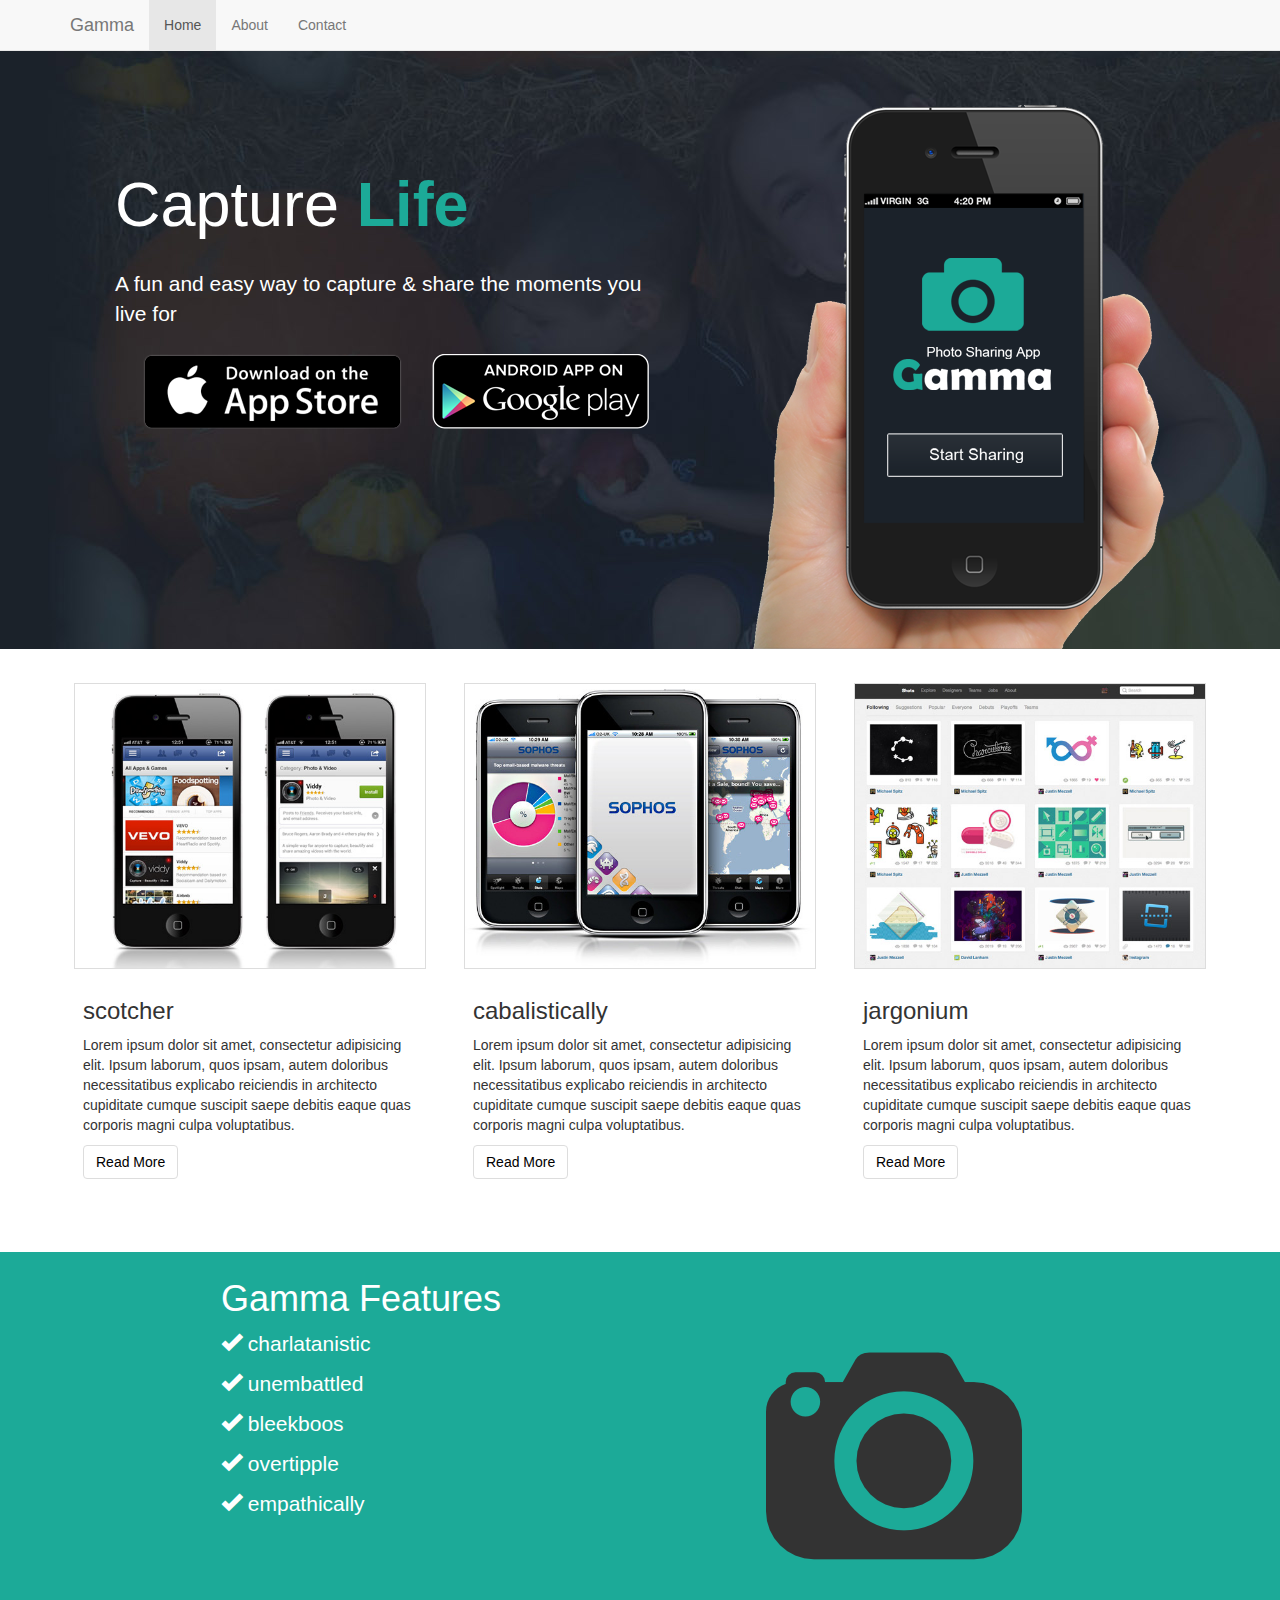
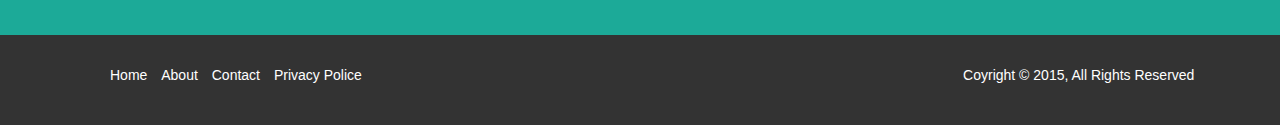
<file: index.html>
<!DOCTYPE html>
<html lang="en">

<head>
    <meta charset="UTF-8">
    <title>Gamma</title>
    <link rel="stylesheet" href="https://maxcdn.bootstrapcdn.com/bootstrap/3.3.7/css/bootstrap.min.css" integrity="sha384-BVYiiSIFeK1dGmJRAkycuHAHRg32OmUcww7on3RYdg4Va+PmSTsz/K68vbdEjh4u" crossorigin="anonymous">
    <link rel="stylesheet" type="text/css" href="styles.css">
</head>

<body>
    <nav class="navbar navbar-default navbar-fixed-top">
        <div class="container">
            <!-- Brand and toggle get grouped for better mobile display -->
            <div class="navbar-header">
                <a class="navbar-brand" href="#">Gamma</a>
            </div>
            <!-- Collect the nav links, forms, and other content for toggling -->
            <div class="collapse navbar-collapse" id="bs-example-navbar-collapse-1">
                <ul class="nav navbar-nav">
                    <li class="active"><a href="#">Home<span class="sr-only">(current)</span></a></li>
                    <li><a href="#">About</a></li>
                    <li><a href="#">Contact</a></li>
                </ul>
            </div>
            <!-- /.navbar-collapse -->
        </div>
        <!-- /.container-fluid -->
    </nav>
    <div class="cover ">
        <div class="container">
            <div class="row">
                <div class="col-md-7 jumbotron">
                    <h1>Capture <strong>Life</strong></h1><br>
                    <p>A fun and easy way to capture & share the moments you live for </p>
                    <div class="logos-container col-xs-12">
                        <img class="apple-btn" src="img/icon_app_store.png">
                        <img class="google-btn" src="img/icon_google_play.png">
                    </div>
                </div>
                <div class="img-container col-md-5">
                    <img src="img/site_phone.png">
                </div>
            </div>
        </div>
    </div>
    <div class="block2">
        <div class="container">
            <div class="row">
                <div class="col-md-4">
                    <div class="apps thumbnail">
                        <img src="img/demo1.jpg" alt="...">
                        <div class="caption">
                            <h3>scotcher</h3>
                            <p>Lorem ipsum dolor sit amet, consectetur adipisicing elit. Ipsum laborum, quos ipsam, autem doloribus necessitatibus explicabo reiciendis in architecto cupiditate cumque suscipit saepe debitis eaque quas corporis magni culpa voluptatibus.</p>
                            <p><a href="#" class="btn btn-primary" role="button">Read More</a> </p>
                        </div>
                    </div>
                </div>
                <div class="col-md-4">
                    <div class="apps thumbnail">
                        <img src="img/demo2.jpg" alt="...">
                        <div class="caption">
                            <h3>cabalistically</h3>
                            <p>Lorem ipsum dolor sit amet, consectetur adipisicing elit. Ipsum laborum, quos ipsam, autem doloribus necessitatibus explicabo reiciendis in architecto cupiditate cumque suscipit saepe debitis eaque quas corporis magni culpa voluptatibus.</p>
                            <p><a href="#" class="btn btn-primary" role="button">Read More</a> </p>
                        </div>
                    </div>
                </div>
                <div class="col-md-4">
                    <div class="apps thumbnail">
                        <img src="img/demo3.jpg" alt="...">
                        <div class="caption">
                            <h3>jargonium</h3>
                            <p>Lorem ipsum dolor sit amet, consectetur adipisicing elit. Ipsum laborum, quos ipsam, autem doloribus necessitatibus explicabo reiciendis in architecto cupiditate cumque suscipit saepe debitis eaque quas corporis magni culpa voluptatibus.</p>
                            <p><a href="#" class="btn btn-primary" role="button">Read More</a></p>
                        </div>
                    </div>
                </div>
            </div>
        </div>
    </div>
    <div class="cover2">
        <div class="container">
            <div class="row">
                <div class="col-md-6">
                    <div class="list">
                        <ul>
                            <li>
                                <h1>Gamma Features</h1></li>
                            <li><i class="glyphicon glyphicon-ok"></i> charlatanistic</li>
                            <li><i class="glyphicon glyphicon-ok"></i> unembattled</li>
                            <li><i class="glyphicon glyphicon-ok"></i> bleekboos</li>
                            <li><i class="glyphicon glyphicon-ok"></i> overtipple</li>
                            <li><i class="glyphicon glyphicon-ok"></i> empathically</li>
                        </ul>
                    </div>
                </div>
                <div class="img-container col-md-6">
                    <img id="img" src="img/logo.png">
                </div>
            </div>
        </div>
    </div>
    <footer>
        <div class="container">
            <div class="row">
                <div class="col-md-9">
                    <ul class="footer-nav">
                        <li><a href="#">Home</a></li>
                        <li><a href="#">About</a></li>
                        <li><a href="#">Contact</a></li>
                        <li><a href="#">Privacy Police</a></li>
                    </ul>
                </div>
                <div class="col-md-3">
                    <p>Coyright &copy; 2015, All Rights Reserved</p>
                </div>
            </div>
        </div>
    </footer>
</body>

</html>
</file>
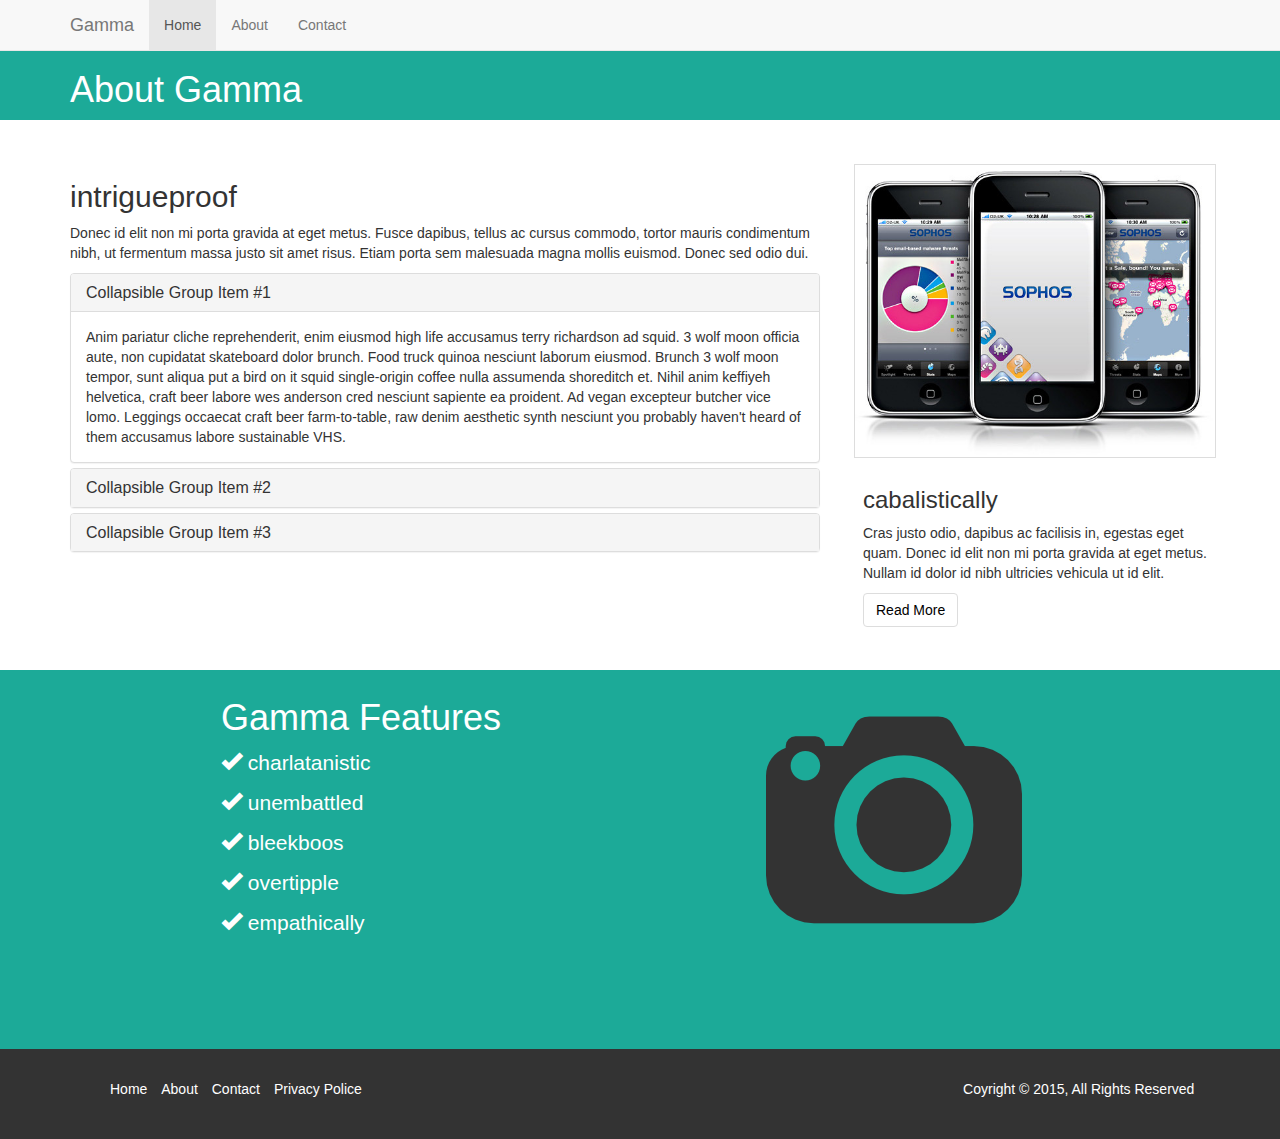
<file: about.html>
<!DOCTYPE html>
<html lang="en">

<head>
    <meta charset="UTF-8">
    <title>About Gamma</title>
    <link rel="stylesheet" href="https://maxcdn.bootstrapcdn.com/bootstrap/3.3.7/css/bootstrap.min.css" integrity="sha384-BVYiiSIFeK1dGmJRAkycuHAHRg32OmUcww7on3RYdg4Va+PmSTsz/K68vbdEjh4u" crossorigin="anonymous">
    <link rel="stylesheet" type="text/css" href="styles.css">
</head>

<body>
    <nav class="navbar navbar-default navbar-fixed-top">
        <div class="container">
            <div class="navbar-header">
                <a class="navbar-brand" href="#">Gamma</a>
            </div>
            <div class="collapse navbar-collapse" id="bs-example-navbar-collapse-1">
                <ul class="nav navbar-nav">
                    <li class="active"><a href="#">Home<span class="sr-only">(current)</span></a></li>
                    <li><a href="#">About</a></li>
                    <li><a href="#">Contact</a></li>
                </ul>
            </div>
            <!-- /.navbar-collapse -->
        </div>
        <!-- /.container-fluid -->
    </nav>
    <div class="section-header">
        <div class="container">
            <h1>About Gamma</h1>
        </div>
    </div>
    <div class="main-section container">
    <div class="row">
    <div class="col-md-8">
                <h2>intrigueproof</h2>
                <p>Donec id elit non mi porta gravida at eget metus. Fusce dapibus, tellus ac cursus commodo, tortor mauris condimentum nibh, ut fermentum massa justo sit amet risus. Etiam porta sem malesuada magna mollis euismod. Donec sed odio dui.</p>
                
                <div class="panel-group" id="accordion" role="tablist" aria-multiselectable="true">
                  <div class="panel panel-default">
                    <div class="panel-heading" role="tab" id="headingOne">
                      <h4 class="panel-title">
                        <a role="button" data-toggle="collapse" data-parent="#accordion" href="#collapseOne" aria-expanded="true" aria-controls="collapseOne">
                          Collapsible Group Item #1
                        </a>
                      </h4>
                    </div>
                    <div id="collapseOne" class="panel-collapse collapse in" role="tabpanel" aria-labelledby="headingOne">
                      <div class="panel-body">
                        Anim pariatur cliche reprehenderit, enim eiusmod high life accusamus terry richardson ad squid. 3 wolf moon officia aute, non cupidatat skateboard dolor brunch. Food truck quinoa nesciunt laborum eiusmod. Brunch 3 wolf moon tempor, sunt aliqua put a bird on it squid single-origin coffee nulla assumenda shoreditch et. Nihil anim keffiyeh helvetica, craft beer labore wes anderson cred nesciunt sapiente ea proident. Ad vegan excepteur butcher vice lomo. Leggings occaecat craft beer farm-to-table, raw denim aesthetic synth nesciunt you probably haven't heard of them accusamus labore sustainable VHS.
                      </div>
                    </div>
                  </div>
                  <div class="panel panel-default">
                    <div class="panel-heading" role="tab" id="headingTwo">
                      <h4 class="panel-title">
                        <a class="collapsed" role="button" data-toggle="collapse" data-parent="#accordion" href="#collapseTwo" aria-expanded="false" aria-controls="collapseTwo">
                          Collapsible Group Item #2
                        </a>
                      </h4>
                    </div>
                    <div id="collapseTwo" class="panel-collapse collapse" role="tabpanel" aria-labelledby="headingTwo">
                      <div class="panel-body">
                        Anim pariatur cliche reprehenderit, enim eiusmod high life accusamus terry richardson ad squid. 3 wolf moon officia aute, non cupidatat skateboard dolor brunch. Food truck quinoa nesciunt laborum eiusmod. Brunch 3 wolf moon tempor, sunt aliqua put a bird on it squid single-origin coffee nulla assumenda shoreditch et. Nihil anim keffiyeh helvetica, craft beer labore wes anderson cred nesciunt sapiente ea proident. Ad vegan excepteur butcher vice lomo. Leggings occaecat craft beer farm-to-table, raw denim aesthetic synth nesciunt you probably haven't heard of them accusamus labore sustainable VHS.
                      </div>
                    </div>
                  </div>
                  <div class="panel panel-default">
                    <div class="panel-heading" role="tab" id="headingThree">
                      <h4 class="panel-title">
                        <a class="collapsed" role="button" data-toggle="collapse" data-parent="#accordion" href="#collapseThree" aria-expanded="false" aria-controls="collapseThree">
                          Collapsible Group Item #3
                        </a>
                      </h4>
                    </div>
                    <div id="collapseThree" class="panel-collapse collapse" role="tabpanel" aria-labelledby="headingThree">
                      <div class="panel-body">
                        Anim pariatur cliche reprehenderit, enim eiusmod high life accusamus terry richardson ad squid. 3 wolf moon officia aute, non cupidatat skateboard dolor brunch. Food truck quinoa nesciunt laborum eiusmod. Brunch 3 wolf moon tempor, sunt aliqua put a bird on it squid single-origin coffee nulla assumenda shoreditch et. Nihil anim keffiyeh helvetica, craft beer labore wes anderson cred nesciunt sapiente ea proident. Ad vegan excepteur butcher vice lomo. Leggings occaecat craft beer farm-to-table, raw denim aesthetic synth nesciunt you probably haven't heard of them accusamus labore sustainable VHS.
                      </div>
                    </div>
                  </div>
                  </div>
                  </div>
            <div class="row">
              <div class="col-sm-6 col-md-4">
                <div class="thumbnail">
                  <img src="img/demo2.jpg" alt="...">
                  <div class="caption">
                    <h3>cabalistically</h3>
                    <p>Cras justo odio, dapibus ac facilisis in, egestas eget quam. Donec id elit non mi porta gravida at eget metus. Nullam id dolor id nibh ultricies vehicula ut id elit.</p>
                    <p><a href="#" class="btn btn-primary" role="button">Read More</a></p>
                  </div>
                </div>
              </div>
            </div>
        </div>
    </div>
    <div class="cover2">
        <div class="container">
            <div class="row">
                <div class="col-md-6">
                    <div class="list">
                        <ul>
                            <li>
                                <h1>Gamma Features</h1></li>
                            <li><i class="glyphicon glyphicon-ok"></i> charlatanistic</li>
                            <li><i class="glyphicon glyphicon-ok"></i> unembattled</li>
                            <li><i class="glyphicon glyphicon-ok"></i> bleekboos</li>
                            <li><i class="glyphicon glyphicon-ok"></i> overtipple</li>
                            <li><i class="glyphicon glyphicon-ok"></i> empathically</li>
                        </ul>
                    </div>
                </div>
                <div class="col-md-6">
                    <img id="img" src="img/logo.png">
                </div>
            </div>
        </div>
        <footer>
        <div class="container">
        <div class="row">
        <div class="col-md-9">
        <ul class="footer-nav">
          <li><a href="#">Home</a></li>
          <li><a href="#">About</a></li>
          <li><a href="#">Contact</a></li>
          <li><a href="#">Privacy Police</a></li>
        </ul>
        </div>
        <div class="col-md-3">
          <p>Coyright &copy; 2015, All Rights Reserved</p>
          </div>
        </div>
        </footer>
</body>

</html>
</body>

</html>
</file>
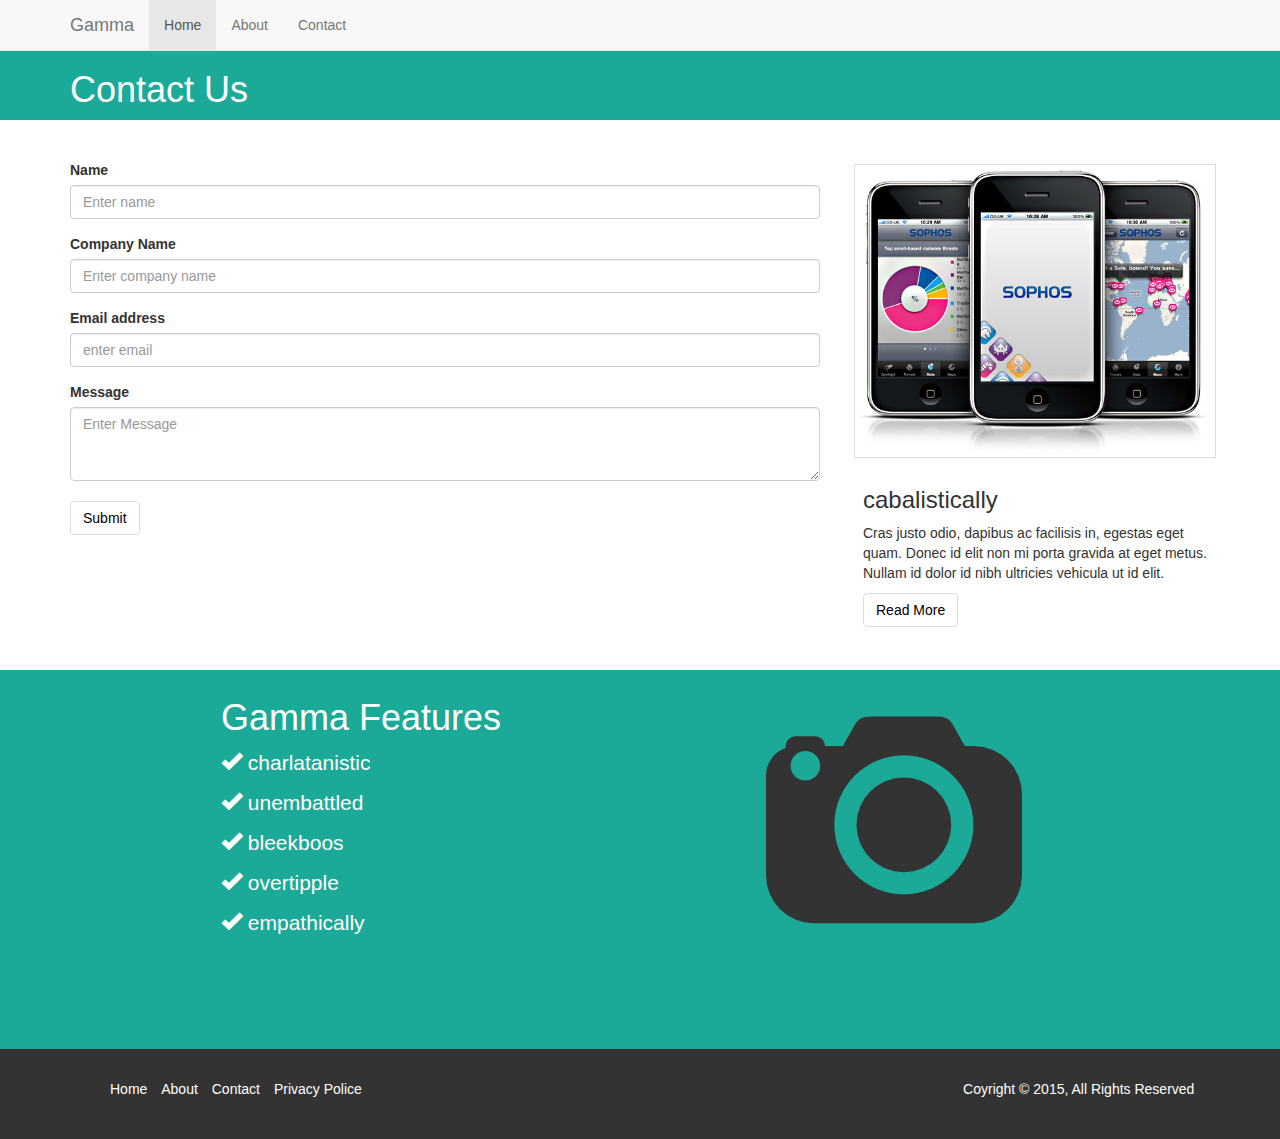
<file: contact.html>
<!DOCTYPE html>
<html lang="en">

<head>
    <meta charset="UTF-8">
    <title>Contact us-Gamma</title>
    <link rel="stylesheet" href="https://maxcdn.bootstrapcdn.com/bootstrap/3.3.7/css/bootstrap.min.css" integrity="sha384-BVYiiSIFeK1dGmJRAkycuHAHRg32OmUcww7on3RYdg4Va+PmSTsz/K68vbdEjh4u" crossorigin="anonymous">
    <link rel="stylesheet" type="text/css" href="styles.css">
</head>

<body>
    <nav class="navbar navbar-default navbar-fixed-top">
        <div class="container">
            <div class="navbar-header">
                <a class="navbar-brand" href="#">Gamma</a>
            </div>
            <div class="collapse navbar-collapse" id="bs-example-navbar-collapse-1">
                <ul class="nav navbar-nav">
                    <li class="active"><a href="#">Home<span class="sr-only">(current)</span></a></li>
                    <li><a href="#">About</a></li>
                    <li><a href="#">Contact</a></li>
                </ul>
            </div>
            <!-- /.navbar-collapse -->
        </div>
        <!-- /.container-fluid -->
    </nav>
    <div class="section-header">
        <div class="container">
            <h1>Contact Us</h1>
        </div>
    </div>
    <div class="main-section container">
    <div class="row">
    <div class="col-md-8">
               <form>
                 <div class="form-group">
                   <label for="exampleInputEmail1">Name</label>
                   <input type="email" class="form-control" id="exampleInputEmail1" placeholder="Enter name">
                 </div>
                 <div class="form-group">
                   <label for="exampleInputPassword1">Company Name</label>
                   <input type="password" class="form-control" id="exampleInputPassword1" placeholder="Enter company name">
                 </div>
                 <div class="form-group">
                  <label for="exampleInputPassword1">Email address</label>
                  <input type="password" class="form-control" id="exampleInputPassword1" placeholder="enter email">
                </div>
                 <label for="exampleInputPassword1">Message</label>
                 <textarea class="form-control" rows="3" placeholder="Enter Message"></textarea><br>

                 <button type="submit" class="btn btn-default">Submit</button>
               </form>
               </div>
            <div class="row">
              <div class="col-md-6 col-md-4">
                <div class="thumbnail">
                  <img src="img/demo2.jpg" alt="...">
                  <div class="caption">
                    <h3>cabalistically</h3>
                    <p>Cras justo odio, dapibus ac facilisis in, egestas eget quam. Donec id elit non mi porta gravida at eget metus. Nullam id dolor id nibh ultricies vehicula ut id elit.</p>
                    <p><a href="#" class="btn btn-primary" role="button">Read More</a></p>
                  </div>
                </div>
              </div>
            </div>
        </div>
    </div>
    <div class="cover2">
        <div class="container">
            <div class="row">
                <div class="col-md-6">
                    <div class="list">
                        <ul>
                            <li>
                                <h1>Gamma Features</h1></li>
                            <li><i class="glyphicon glyphicon-ok"></i> charlatanistic</li>
                            <li><i class="glyphicon glyphicon-ok"></i> unembattled</li>
                            <li><i class="glyphicon glyphicon-ok"></i> bleekboos</li>
                            <li><i class="glyphicon glyphicon-ok"></i> overtipple</li>
                            <li><i class="glyphicon glyphicon-ok"></i> empathically</li>
                        </ul>
                    </div>
                </div>
                <div class="col-md-6">
                    <img id="img" src="img/logo.png">
                </div>
            </div>
        </div>
        </div>
        <footer>
        <div class="container">
        <div class="row">
        <div class="col-md-9">
        <ul class="footer-nav">
          <li><a href="#">Home</a></li>
          <li><a href="#">About</a></li>
          <li><a href="#">Contact</a></li>
          <li><a href="#">Privacy Police</a></li>
        </ul>
        </div>
        <div class="col-md-3">
          <p>Coyright &copy; 2015, All Rights Reserved</p>
          </div>
        </div>
        </footer>

</body>

</html>
</body>

</html>
</file>
<file: styles.css>
body {
  margin-top: 50px; }

.cover {
  background: url("img/site_showcase_bg.jpg");
  background-repeat: no-repeat; }

.cover .jumbotron {
  background: none;
  padding-top: 100px; }
  @media (max-width: 992px) {
    .cover .jumbotron {
      display: flex;
      flex-direction: column;
      justify-content: center; } }

.cover h1 strong {
  color: #1caa98; }

.cover {
  color: white; }

.container .img-container {
  padding-top: 55px; }
  @media (max-width: 992px) {
    .container .img-container {
      display: none; } }

.logos-container {
  margin-top: 10px;
  display: flex;
  justify-content: center;
  flex-wrap: nowrap; }
  @media (max-width: 530px) {
    .logos-container {
      display: none; } }

.apple-btn {
  padding-right: 30px; }

.block2 {
  padding: 30px; }

.btn {
  background-color: white;
  color: black;
  border: 1px solid #ddd; }

.thumbnail {
  border: 0; }

.thumbnail > img {
  border: 1px solid #ddd; }

.nav-footer {
  background-color: #333333;
  width: 100%;
  color: white; }

.cover2 {
  color: white;
  background: #1CAA98; }

.list {
  margin: 5% 0 20% 20%; }

.list li {
  color: white;
  font-size: 1.5em;
  list-style: none;
  margin-top: 10px; }

#img {
  margin: 3% 0 10% 20%; }

.section-header {
  margin-top: 50px;
  background-color: #1caa98;
  color: #fff; }

.main-section {
  padding-top: 40px; }

footer ul li {
  display: inline-block;
  padding-right: 10px; }

footer ul li a {
  color: white; }

footer {
  background-color: #333;
  padding: 30px 0; }

footer p {
  color: #fff;
  text-align: center; }

/*# sourceMappingURL=styles.css.map */
</file>
